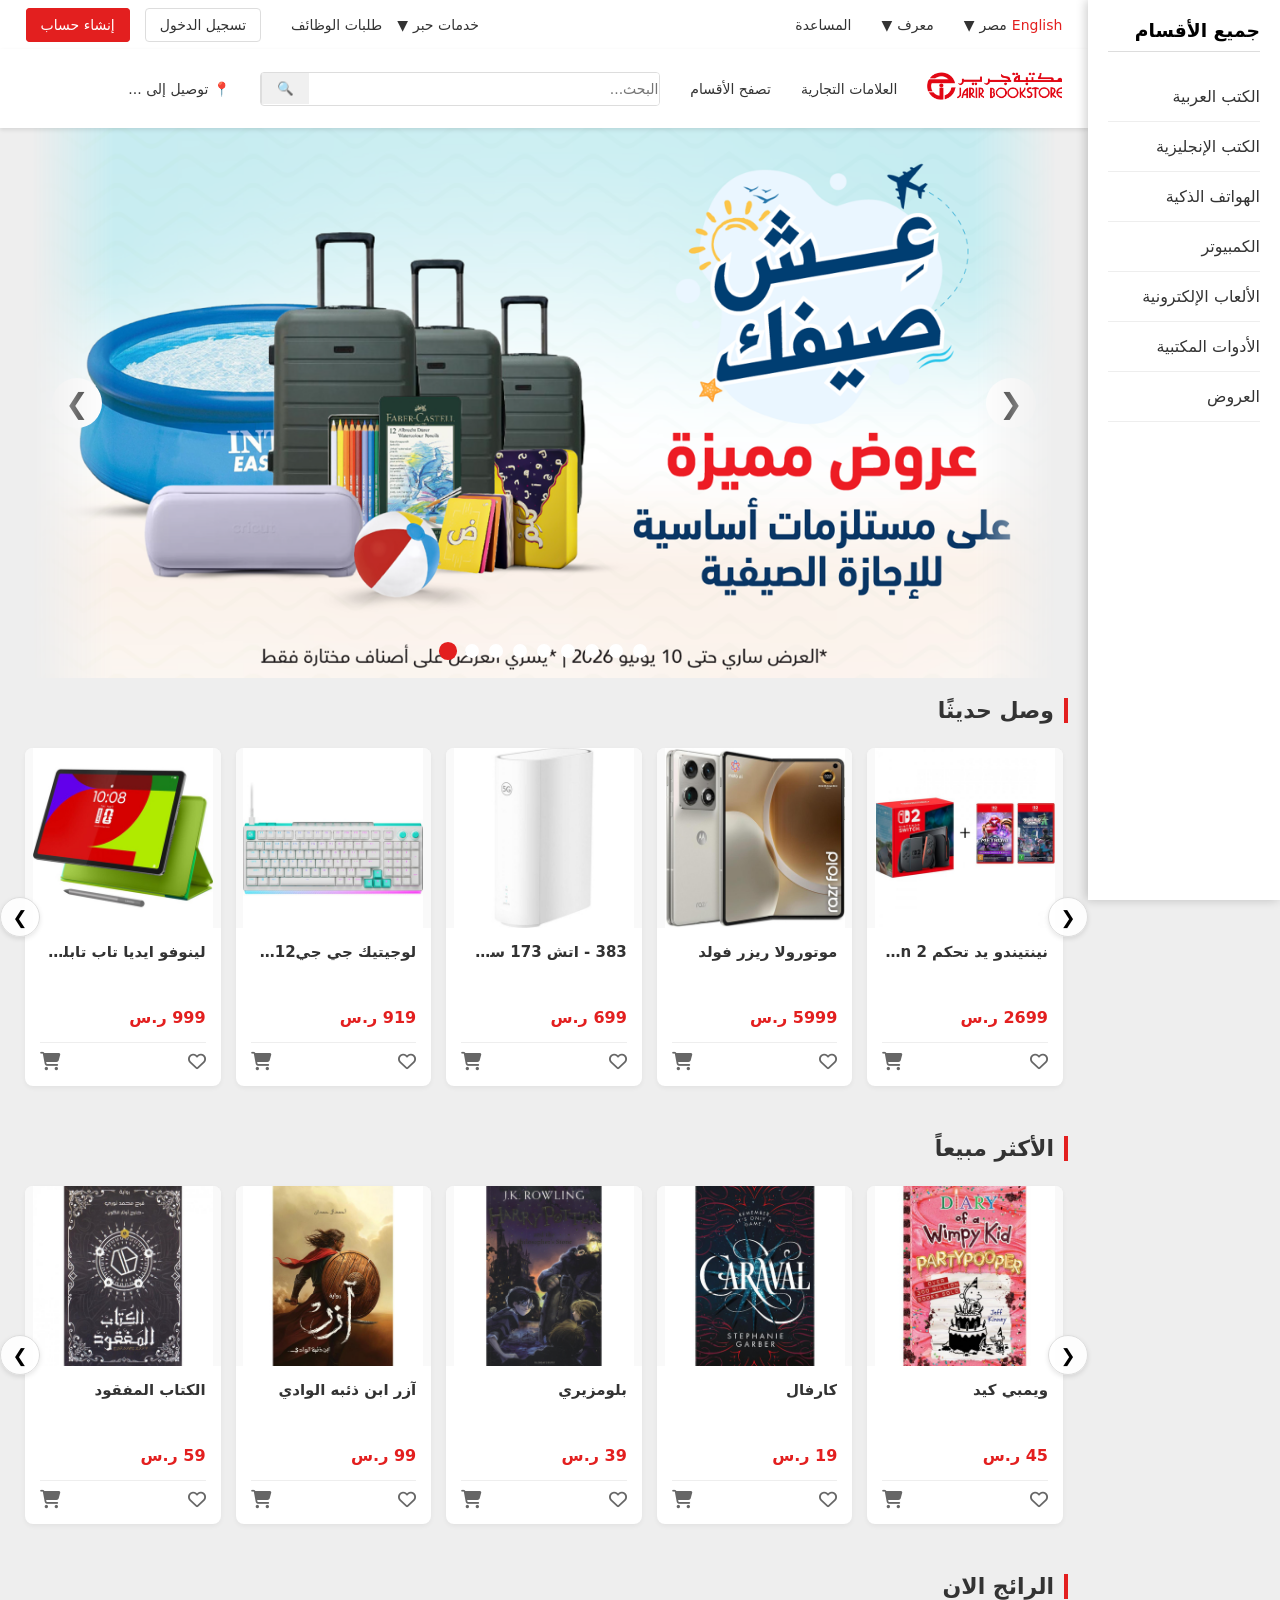
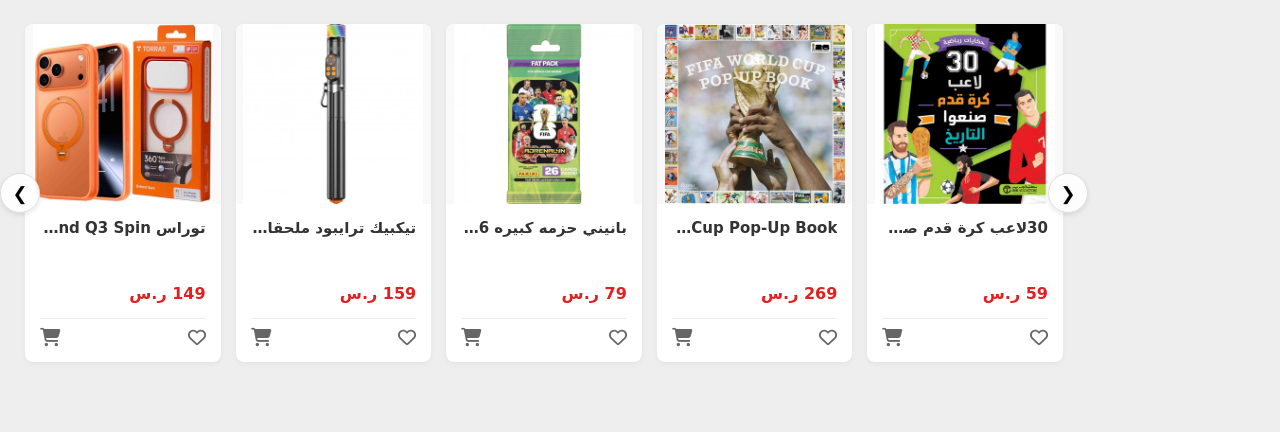
<file: Index.html>
<!DOCTYPE html>
<html lang="ar" dir="rtl">
    <head>
        <meta http-equiv="Content-Type" content="text/html;charset=UTF-8">
        <meta name="description" content="">
        <meta name="viewport" content="width=device-width, initial-scale=1.0">
        <title>مكتبة جرير، ليست مجرد مكتبة |السعوديه</title>
        <link rel="icon" href="logoPage.png" type="image/png">
        <link rel="stylesheet" href="./stylesheet/style.css">
        <link rel="stylesheet" href="https://cdnjs.cloudflare.com/ajax/libs/font-awesome/6.7.2/css/all.min.css">
    </head>
    <body>
        <div class="header-container">        

            <div class="lang-selector">
                <span>English</span>
                <span>مصر</span>
                <span >▼</span>
            </div>

            <div class="country-selector">
                <span>معرف</span>
                <span >▼</span>
            </div>

            <a href="#" class="help-link">المساعدة</a>

            <div class="services-section">
                <div class="services-item">
                    <span>خدمات حبر</span>
                    <span >▼</span>
                </div>
                    
                <div class="services-item">
                    <span>طلبات الوظائف</span>
                </div>
            </div>

            <nav class="jarir-nav-auth">
                <ul id="links" class="auth-links">
                    <li><a href="login.html" class="auth-btn">تسجيل الدخول</a></li>
                    <li><a href="register.html" class="auth-btn signup">إنشاء حساب</a></li>
                </ul>
                
                <ul id="user_info" class="user-info-list" style="display: none;">
                    <li><span class="welcome-msg">مرحباً، <strong id="user"></strong></span></li>
                    
                    <li class="nav-icon-item">
                        <a href="favorites.html" class="nav-icon-link">
                            <i class="far fa-heart"></i>
                            <span class="badge" id="fav-badge">0</span>
                        </a>
                    </li>
                    
                    <li class="nav-icon-item shopping_cart">
                        <a href="cartproducts.html" class="nav-icon-link" id="cartIconLink">
                            <i class="fas fa-shopping-cart"></i>
                            <span class="badge" id="cart-badge">0</span>
                        </a>
                        <div class="mini-cart-dropdown" id="miniCartDropdown">
                            <div class="mini-cart-items" id="miniCartItems"></div>
                            <a href="cartproducts.html" class="mini-cart-viewall">مشاهدة كل العناصر</a>
                        </div>
                    </li>
                    
                    <li><a href="#" id="logout" class="logout-btn">خروج</a></li>
                </ul>
            </nav>
        </div>

        <!-- --------------------------------------------------------------------------------- -->

        <div class="header1-container">

            <button class="burger-menu" id="burgerMenuBtn">☰</button>

            <div class="logo-section">
                <a href="/index.html">
                    <img src="images/logoNavbar.png" alt="logoNavbar" width="135" height="45">
                </a>
            </div>

            <a href="#" class="brands-link">العلامات التجارية</a>
            <a href="#" class="categories-link">تصفح الأقسام</a>
                
            <div class="search-box">
                <input type="text" class="search-input" placeholder="البحث...">
                <button class="search-button">🔍</button>
            </div>

            <div class="delivery-info">
                <span>📍</span>
                <span>توصيل إلى ...</span>
            </div>
        </div>

        <!-- --------------side bar----------------------- -->

        <aside class="sidebar" id="sidebarMenu">
            <button class="close-sidebar" id="closeSidebarBtn">×</button>
            <h3>جميع الأقسام</h3>

            <ul>
                <li><a href="#">الكتب العربية</a></li>
                <li><a href="#">الكتب الإنجليزية</a></li>
                <li><a href="#">الهواتف الذكية</a></li>
                <li><a href="#">الكمبيوتر</a></li>
                <li><a href="#">الألعاب الإلكترونية</a></li>
                <li><a href="#">الأدوات المكتبية</a></li>
                <li><a href="#">العروض</a></li>
            </ul>
        </aside>
        <!--------------------------------------------------------> 
    
        <section class="hero-slider">

            <div class="slider">

                <div class="slide">
                    <img src="./images/1.png" alt="Offer 1">
                </div>

                <div class="slide">
                    <img src="./images/2.png" alt="Offer 2">
                </div>

                <div class="slide">
                    <img src="./images/3.png" alt="Offer 3">
                </div>

                <div class="slide">
                    <img src="./images/4.png" alt="Offer 4">
                </div>

                <div class="slide">
                    <img src="./images/5.png" alt="Offer 5">
                </div>

                <div class="slide">
                    <img src="./images/6.png" alt="Offer 6">
                </div>

                <div class="slide">
                    <img src="./images/7.png" alt="Offer 7">
                </div>

                <div class="slide">
                    <img src="./images/8.png" alt="Offer 8">
                </div>

                <div class="slide">
                    <img src="./images/9.png" alt="Offer 9">
                </div>

            </div>

            <button class="prev">&#10094;</button>
            <button class="next">&#10095;</button>

            <div class="dots"></div>

        </section>

        <!-- ---------------------------------------------------- -->

        <section class="products-section">
            <div class="row-container">
                <h2 class="row-title">وصل حديثًا</h2>
                <div class="slider-wrapper">
                    <button class="prod-prev">&#10094;</button>
                    <div class="products-row">
                        <div class="product-card">
                            <div class="product-img"><img src="./images/a73046a7547de7e971025bf79ead7b61a8dc6d25_678015.jpg" alt="منتج"></div>
                            <div class="product-info">
                                <h4 class="product-name">لينوفو ايديا تاب تابلت 2026</h4>
                                <p class="product-desc">سعة 256 جيجابايت، تيتانيوم طبيعي، 5G</p>
                                <span class="product-price">999 ر.س</span>
                                <div class="product-actions">
                                    <i class="fa-regular fa-heart"></i>
                                    <i class="fa-solid fa-cart-shopping"></i>
                                </div>
                            </div>
                        </div>
                        <div class="product-card">
                            <div class="product-img"><img src="./images/b92b93a6b3600033f96d52d0114cdf81d99a293d_682226.jpg" alt="منتج"></div>
                            <div class="product-info">
                                <h4 class="product-name">لوجيتيك جي جي512 اكس 98</h4>
                                <p class="product-desc">الجيل الثاني مع علبة شحن لاسلكي</p>
                                <span class="product-price">919 ر.س</span>
                                <div class="product-actions">
                                    <i class="fa-regular fa-heart"></i>
                                    <i class="fa-solid fa-cart-shopping"></i>
                                </div>
                            </div>
                        </div>
                        <div class="product-card"><div class="product-img"><img src="./images/e2b661d20b92ec34466538cf20bf83968bc0a193_683731.jpg"></div><div class="product-info"><h4 class="product-name">383 -‎‎ اتش 173 سي بي اي راوتر</h4><p class="product-desc">كور آي 7، رام 16 جيجا</p><span class="product-price">699 ر.س</span><div class="product-actions"><i class="fa-regular fa-heart"></i><i class="fa-solid fa-cart-shopping"></i></div></div></div>
                        <div class="product-card"><div class="product-img"><img src="./images/8ef0f07b98c22ab721e9f934eeb251036e1b63a1_679428.jpg"></div><div class="product-info"><h4 class="product-name">موتورولا ريزر فولد</h4><p class="product-desc">موتورولا ريزر فولد</p><span class="product-price">5999 ر.س</span><div class="product-actions"><i class="fa-regular fa-heart"></i><i class="fa-solid fa-cart-shopping"></i></div></div></div>
                        <div class="product-card"><div class="product-img"><img src="./images/05702a30ab428e9f4f42a269a151d0a7c488c185_685249.jpg"></div><div class="product-info"><h4 class="product-name">نينتيندو يد تحكم Joy‎-‎Con ‎2</h4><p class="product-desc">هيكل ألومنيوم مقاس 45 مم</p><span class="product-price">2699 ر.س</span><div class="product-actions"><i class="fa-regular fa-heart"></i><i class="fa-solid fa-cart-shopping"></i></div></div></div>
                        <div class="product-card"><div class="product-img"><img src="./images/1084773285323cdcd94ad989074b8751917e619d_683231.jpg"></div><div class="product-info"><h4 class="product-name">ليجو اديشينز ليونيل ميسي</h4><p class="product-desc">النسخة الرقمية مع ذراع تحكم</p><span class="product-price">139 ر.س</span><div class="product-actions"><i class="fa-regular fa-heart"></i><i class="fa-solid fa-cart-shopping"></i></div></div></div>
                        <div class="product-card"><div class="product-img"><img src="./images/1dfd339a4b83041c4716e8c0bd08b791486b49c2_684826.jpg"></div><div class="product-info"><h4 class="product-name">سامسونج 27 بوصه تلفزيون زكي</h4><p class="product-desc">نسخة مترجمة باللغة العربية</p><span class="product-price">3999 ر.س</span><div class="product-actions"><i class="fa-regular fa-heart"></i><i class="fa-solid fa-cart-shopping"></i></div></div></div>
                        <div class="product-card"><div class="product-img"><img src="./images/a32982a475b328af8de7aaf52e9e8c0047eae147_684239.jpg"></div><div class="product-info"><h4 class="product-name">هونر ماجيك في 6</h4><p class="product-desc">شحن سريع بقدرة 22.5 واط</p><span class="product-price">7499 ر.س</span><div class="product-actions"><i class="fa-regular fa-heart"></i><i class="fa-solid fa-cart-shopping"></i></div></div></div>
                        <div class="product-card"><div class="product-img"><img src="./images/c40cfd989dd6da4333f4b5d6d8da5f383cb97e74_685364.jpg"></div><div class="product-info"><h4 class="product-name">سونيك فرونتيرز الا صدار النهائي</h4><p class="product-desc">شاشة 10 بوصة، ذاكرة 64 جيجا</p><span class="product-price">239 ر.س</span><div class="product-actions"><i class="fa-regular fa-heart"></i><i class="fa-solid fa-cart-shopping"></i></div></div></div>
                        <div class="product-card"><div class="product-img"><img src="./images/d4e80a95d824bccf91874ac6b957c88289838eae_679389.jpg"></div><div class="product-info"><h4 class="product-name">موتورولا ايدج 70 فيوجن</h4><p class="product-desc">حساسية عالية مع إضاءة RGB</p><span class="product-price">1499 ر.س</span><div class="product-actions"><i class="fa-regular fa-heart"></i><i class="fa-solid fa-cart-shopping"></i></div></div></div>
                    </div>
                    <button class="prod-next">&#10095;</button>
                </div>
            </div>

            <div class="row-container">
                <h2 class="row-title">الأكثر مبيعاً</h2>
                <div class="slider-wrapper">
                    <button class="prod-prev">&#10094;</button>
                    <div class="products-row">
                        <div class="product-card">
                            <div class="product-img"><img src="./images/20.jpg" alt="منتج"></div>
                            <div class="product-info">
                                <h4 class="product-name">الكتاب المفقود</h4>
                                <p class="product-desc">سعة 256 جيجابايت، تيتانيوم طبيعي، 5G</p>
                                <span class="product-price">59 ر.س</span>
                                <div class="product-actions">
                                    <i class="fa-regular fa-heart"></i>
                                    <i class="fa-solid fa-cart-shopping"></i>
                                </div>
                            </div>
                        </div>
                        <div class="product-card">
                            <div class="product-img"><img src="./images/21.jpg" alt="منتج"></div>
                            <div class="product-info">
                                <h4 class="product-name">آزر ابن ذئبه الوادي</h4>
                                <p class="product-desc">الجيل الثاني مع علبة شحن لاسلكي</p>
                                <span class="product-price">99 ر.س</span>
                                <div class="product-actions">
                                    <i class="fa-regular fa-heart"></i>
                                    <i class="fa-solid fa-cart-shopping"></i>
                                </div>
                            </div>
                        </div>
                        <div class="product-card"><div class="product-img"><img src="./images/22.jpg"></div><div class="product-info"><h4 class="product-name">بلومزيري</h4><p class="product-desc">كور آي 7، رام 16 جيجا</p><span class="product-price">39 ر.س</span><div class="product-actions"><i class="fa-regular fa-heart"></i><i class="fa-solid fa-cart-shopping"></i></div></div></div>
                        <div class="product-card"><div class="product-img"><img src="./images/23.jpg"></div><div class="product-info"><h4 class="product-name">كارفال</h4><p class="product-desc">ذكية بدقة 4K فائقة الوضوح</p><span class="product-price">19 ر.س</span><div class="product-actions"><i class="fa-regular fa-heart"></i><i class="fa-solid fa-cart-shopping"></i></div></div></div>
                        <div class="product-card"><div class="product-img"><img src="./images/24.jpg"></div><div class="product-info"><h4 class="product-name">ويمبي كيد</h4><p class="product-desc">هيكل ألومنيوم مقاس 45 مم</p><span class="product-price">45 ر.س</span><div class="product-actions"><i class="fa-regular fa-heart"></i><i class="fa-solid fa-cart-shopping"></i></div></div></div>
                        <div class="product-card"><div class="product-img"><img src="./images/25.jpg"></div><div class="product-info"><h4 class="product-name">هولي جاكسون</h4><p class="product-desc">النسخة الرقمية مع ذراع تحكم</p><span class="product-price">29 ر.س</span><div class="product-actions"><i class="fa-regular fa-heart"></i><i class="fa-solid fa-cart-shopping"></i></div></div></div>
                        <div class="product-card"><div class="product-img"><img src="./images/26.jpg"></div><div class="product-info"><h4 class="product-name">كتاب قوة العادات</h4><p class="product-desc">نسخة مترجمة باللغة العربية</p><span class="product-price">45 ر.س</span><div class="product-actions"><i class="fa-regular fa-heart"></i><i class="fa-solid fa-cart-shopping"></i></div></div></div>
                        <div class="product-card"><div class="product-img"><img src="./images/27.jpg"></div><div class="product-info"><h4 class="product-name">ذا مان جلو</h4><p class="product-desc">شحن سريع بقدرة 22.5 واط</p><span class="product-price">49 ر.س</span><div class="product-actions"><i class="fa-regular fa-heart"></i><i class="fa-solid fa-cart-shopping"></i></div></div></div>
                        <div class="product-card"><div class="product-img"><img src="./images/28.jpg"></div><div class="product-info"><h4 class="product-name">الف شمس ساطعه</h4><p class="product-desc">شاشة 10 بوصة، ذاكرة 64 جيجا</p><span class="product-price">69 ر.س</span><div class="product-actions"><i class="fa-regular fa-heart"></i><i class="fa-solid fa-cart-shopping"></i></div></div></div>
                        <div class="product-card"><div class="product-img"><img src="./images/29.jpg"></div><div class="product-info"><h4 class="product-name">النهر المتجمد</h4><p class="product-desc">حساسية عالية مع إضاءة RGB</p><span class="product-price">29 ر.س</span><div class="product-actions"><i class="fa-regular fa-heart"></i><i class="fa-solid fa-cart-shopping"></i></div></div></div>
                    </div>
                    <button class="prod-next">&#10095;</button>
                </div>
            </div>

            <div class="row-container">
                <h2 class="row-title">الرائج الان</h2>
                <div class="slider-wrapper">
                    <button class="prod-prev">&#10094;</button>
                    <div class="products-row">
                        <div class="product-card">
                            <div class="product-img"><img src="./images/30.jpg" alt="منتج"></div>
                            <div class="product-info">
                                <h4 class="product-name">توراس Ostand Q3 Spin</h4>
                                <p class="product-desc">سعة 256 جيجابايت، تيتانيوم طبيعي، 5G</p>
                                <span class="product-price">149 ر.س</span>
                                <div class="product-actions">
                                    <i class="fa-regular fa-heart"></i>
                                    <i class="fa-solid fa-cart-shopping"></i>
                                </div>
                            </div>
                        </div>
                        <div class="product-card">
                            <div class="product-img"><img src="./images/31.jpg" alt="منتج"></div>
                            <div class="product-info">
                                <h4 class="product-name">تيكبيك ترايبود ملحقات كاميرا</h4>
                                <p class="product-desc">الجيل الثاني مع علبة شحن لاسلكي</p>
                                <span class="product-price">159 ر.س</span>
                                <div class="product-actions">
                                    <i class="fa-regular fa-heart"></i>
                                    <i class="fa-solid fa-cart-shopping"></i>
                                </div>
                            </div>
                        </div>
                        <div class="product-card"><div class="product-img"><img src="./images/32.jpg"></div><div class="product-info"><h4 class="product-name">بانيني حزمه كبيره 2026</h4><p class="product-desc">كور آي 7، رام 16 جيجا</p><span class="product-price">79 ر.س</span><div class="product-actions"><i class="fa-regular fa-heart"></i><i class="fa-solid fa-cart-shopping"></i></div></div></div>
                        <div class="product-card"><div class="product-img"><img src="./images/33.jpg"></div><div class="product-info"><h4 class="product-name">‎The FIFA World Cup Pop‎-‎Up Book‎</h4><p class="product-desc">ذكية بدقة 4K فائقة الوضوح</p><span class="product-price">269 ر.س</span><div class="product-actions"><i class="fa-regular fa-heart"></i><i class="fa-solid fa-cart-shopping"></i></div></div></div>
                        <div class="product-card"><div class="product-img"><img src="./images/34.png"></div><div class="product-info"><h4 class="product-name">30لاعب كرة قدم صنعوا التاريخ</h4><p class="product-desc">هيكل ألومنيوم مقاس 45 مم</p><span class="product-price">59 ر.س</span><div class="product-actions"><i class="fa-regular fa-heart"></i><i class="fa-solid fa-cart-shopping"></i></div></div></div>
                        <div class="product-card"><div class="product-img"><img src="./images/35.jpg"></div><div class="product-info"><h4 class="product-name">اريد أن أ كون لاعبكره قدم</h4><p class="product-desc">النسخة الرقمية مع ذراع تحكم</p><span class="product-price">49 ر.س</span><div class="product-actions"><i class="fa-regular fa-heart"></i><i class="fa-solid fa-cart-shopping"></i></div></div></div>
                        <div class="product-card"><div class="product-img"><img src="./images/36.jpg"></div><div class="product-info"><h4 class="product-name">FIFA World Cup 2026</h4><p class="product-desc">نسخة مترجمة باللغة العربية</p><span class="product-price">99 ر.س</span><div class="product-actions"><i class="fa-regular fa-heart"></i><i class="fa-solid fa-cart-shopping"></i></div></div></div>
                        <div class="product-card"><div class="product-img"><img src="./images/37.jpg"></div><div class="product-info"><h4 class="product-name">اديداس كأس العالم</h4><p class="product-desc">شحن سريع بقدرة 22.5 واط</p><span class="product-price">149 ر.س</span><div class="product-actions"><i class="fa-regular fa-heart"></i><i class="fa-solid fa-cart-shopping"></i></div></div></div>
                        <div class="product-card"><div class="product-img"><img src="./images/38.jpg"></div><div class="product-info"><h4 class="product-name">يوفي ايدج سكيوريتي</h4><p class="product-desc">شاشة 10 بوصة، ذاكرة 64 جيجا</p><span class="product-price">69 ر.س</span><div class="product-actions"><i class="fa-regular fa-heart"></i><i class="fa-solid fa-cart-shopping"></i></div></div></div>
                        <div class="product-card"><div class="product-img"><img src="./images/39.jpg"></div><div class="product-info"><h4 class="product-name">سوني اس 100 اف</h4><p class="product-desc">حساسية عالية مع إضاءة RGB</p><span class="product-price">349 ر.س</span><div class="product-actions"><i class="fa-regular fa-heart"></i><i class="fa-solid fa-cart-shopping"></i></div></div></div>
                    </div>
                    <button class="prod-next">&#10095;</button>
                </div>
            </div>
        </section>

        <!-- ---------------------------------------------------- -->

        <a href="/"  class="GoTOHome">
            <i class="fa-solid fa-circle-up" style="color: rgb(255, 0, 0); "></i>
        </a>

        

        <script src="./js/Sctipt.js"></script>
    </body>
</html>
</file>
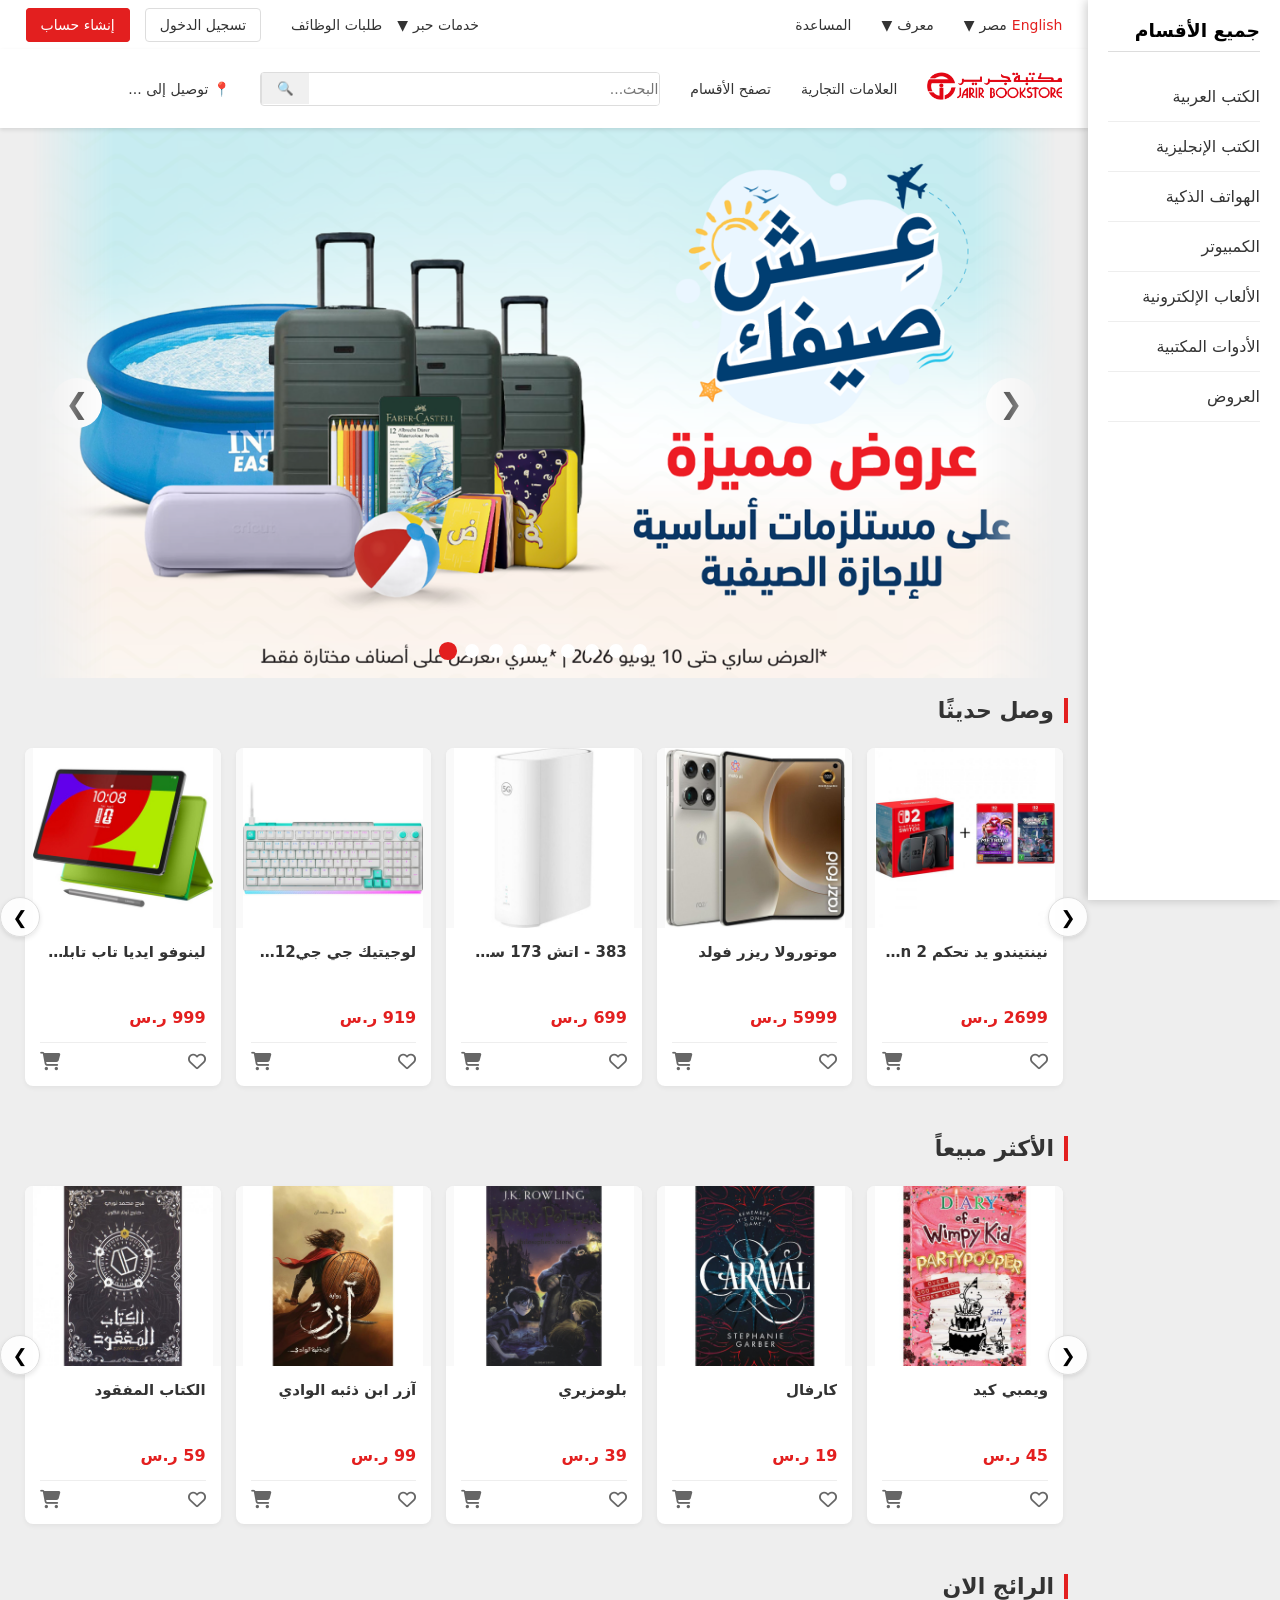
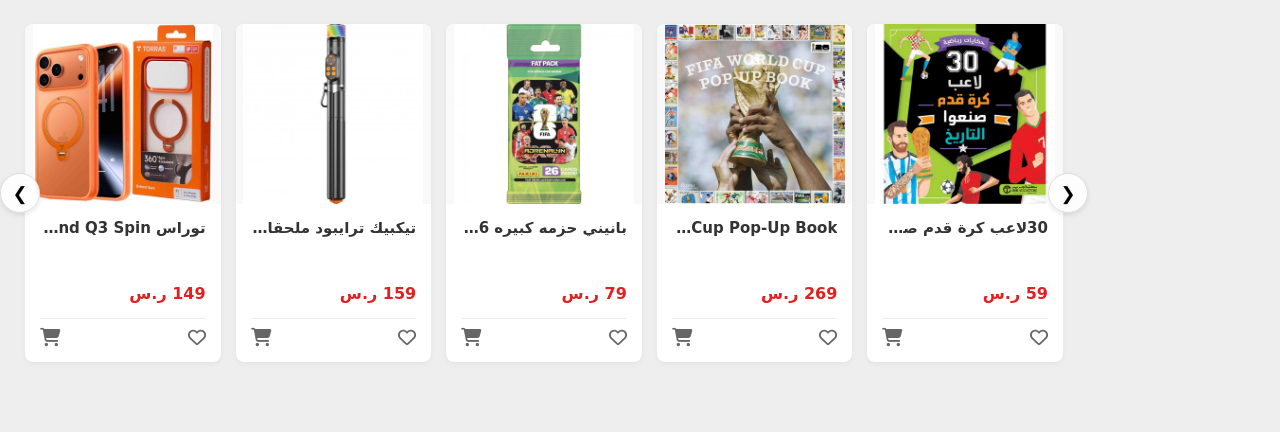
<file: index.html>
<!DOCTYPE html>
<html lang="ar" dir="rtl">
    <head>
        <meta http-equiv="Content-Type" content="text/html;charset=UTF-8">
        <meta name="description" content="">
        <meta name="viewport" content="width=device-width, initial-scale=1.0">
        <title>مكتبة جرير، ليست مجرد مكتبة |السعوديه</title>
        <link rel="icon" href="logoPage.png" type="image/png">
        <link rel="stylesheet" href="./stylesheet/style.css">
        <link rel="stylesheet" href="https://cdnjs.cloudflare.com/ajax/libs/font-awesome/6.7.2/css/all.min.css">
    </head>
    <body>
        <div class="header-container">        

            <div class="lang-selector">
                <span>English</span>
                <span>مصر</span>
                <span >▼</span>
            </div>

            <div class="country-selector">
                <span>معرف</span>
                <span >▼</span>
            </div>

            <a href="#" class="help-link">المساعدة</a>

            <div class="services-section">
                <div class="services-item">
                    <span>خدمات حبر</span>
                    <span >▼</span>
                </div>
                    
                <div class="services-item">
                    <span>طلبات الوظائف</span>
                </div>
            </div>

            <nav class="jarir-nav-auth">
                <ul id="links" class="auth-links">
                    <li><a href="login.html" class="auth-btn">تسجيل الدخول</a></li>
                    <li><a href="register.html" class="auth-btn signup">إنشاء حساب</a></li>
                </ul>
                
                <ul id="user_info" class="user-info-list" style="display: none;">
                    <li><span class="welcome-msg">مرحباً، <strong id="user"></strong></span></li>
                    
                    <li class="nav-icon-item">
                        <a href="favorites.html" class="nav-icon-link">
                            <i class="far fa-heart"></i>
                            <span class="badge" id="fav-badge">0</span>
                        </a>
                    </li>
                    
                    <li class="nav-icon-item shopping_cart">
                        <a href="cartproducts.html" class="nav-icon-link" id="cartIconLink">
                            <i class="fas fa-shopping-cart"></i>
                            <span class="badge" id="cart-badge">0</span>
                        </a>
                        <div class="mini-cart-dropdown" id="miniCartDropdown">
                            <div class="mini-cart-items" id="miniCartItems"></div>
                            <a href="cartproducts.html" class="mini-cart-viewall">مشاهدة كل العناصر</a>
                        </div>
                    </li>
                    
                    <li><a href="#" id="logout" class="logout-btn">خروج</a></li>
                </ul>
            </nav>
        </div>

        <!-- --------------------------------------------------------------------------------- -->

        <div class="header1-container">

            <button class="burger-menu" id="burgerMenuBtn">☰</button>

            <div class="logo-section">
                <a href="/index.html">
                    <img src="images/logoNavbar.png" alt="logoNavbar" width="135" height="45">
                </a>
            </div>

            <a href="#" class="brands-link">العلامات التجارية</a>
            <a href="#" class="categories-link">تصفح الأقسام</a>
                
            <div class="search-box">
                <input type="text" class="search-input" placeholder="البحث...">
                <button class="search-button">🔍</button>
            </div>

            <div class="delivery-info">
                <span>📍</span>
                <span>توصيل إلى ...</span>
            </div>
        </div>

        <!-- --------------side bar----------------------- -->

        <aside class="sidebar" id="sidebarMenu">
            <button class="close-sidebar" id="closeSidebarBtn">×</button>
            <h3>جميع الأقسام</h3>

            <ul>
                <li><a href="#">الكتب العربية</a></li>
                <li><a href="#">الكتب الإنجليزية</a></li>
                <li><a href="#">الهواتف الذكية</a></li>
                <li><a href="#">الكمبيوتر</a></li>
                <li><a href="#">الألعاب الإلكترونية</a></li>
                <li><a href="#">الأدوات المكتبية</a></li>
                <li><a href="#">العروض</a></li>
            </ul>
        </aside>
        <!--------------------------------------------------------> 
    
        <section class="hero-slider">

            <div class="slider">

                <div class="slide">
                    <img src="./images/1.png" alt="Offer 1">
                </div>

                <div class="slide">
                    <img src="./images/2.png" alt="Offer 2">
                </div>

                <div class="slide">
                    <img src="./images/3.png" alt="Offer 3">
                </div>

                <div class="slide">
                    <img src="./images/4.png" alt="Offer 4">
                </div>

                <div class="slide">
                    <img src="./images/5.png" alt="Offer 5">
                </div>

                <div class="slide">
                    <img src="./images/6.png" alt="Offer 6">
                </div>

                <div class="slide">
                    <img src="./images/7.png" alt="Offer 7">
                </div>

                <div class="slide">
                    <img src="./images/8.png" alt="Offer 8">
                </div>

                <div class="slide">
                    <img src="./images/9.png" alt="Offer 9">
                </div>

            </div>

            <button class="prev">&#10094;</button>
            <button class="next">&#10095;</button>

            <div class="dots"></div>

        </section>

        <!-- ---------------------------------------------------- -->

        <section class="products-section">
            <div class="row-container">
                <h2 class="row-title">وصل حديثًا</h2>
                <div class="slider-wrapper">
                    <button class="prod-prev">&#10094;</button>
                    <div class="products-row">
                        <div class="product-card">
                            <div class="product-img"><img src="./images/a73046a7547de7e971025bf79ead7b61a8dc6d25_678015.jpg" alt="منتج"></div>
                            <div class="product-info">
                                <h4 class="product-name">لينوفو ايديا تاب تابلت 2026</h4>
                                <p class="product-desc">سعة 256 جيجابايت، تيتانيوم طبيعي، 5G</p>
                                <span class="product-price">999 ر.س</span>
                                <div class="product-actions">
                                    <i class="fa-regular fa-heart"></i>
                                    <i class="fa-solid fa-cart-shopping"></i>
                                </div>
                            </div>
                        </div>
                        <div class="product-card">
                            <div class="product-img"><img src="./images/b92b93a6b3600033f96d52d0114cdf81d99a293d_682226.jpg" alt="منتج"></div>
                            <div class="product-info">
                                <h4 class="product-name">لوجيتيك جي جي512 اكس 98</h4>
                                <p class="product-desc">الجيل الثاني مع علبة شحن لاسلكي</p>
                                <span class="product-price">919 ر.س</span>
                                <div class="product-actions">
                                    <i class="fa-regular fa-heart"></i>
                                    <i class="fa-solid fa-cart-shopping"></i>
                                </div>
                            </div>
                        </div>
                        <div class="product-card"><div class="product-img"><img src="./images/e2b661d20b92ec34466538cf20bf83968bc0a193_683731.jpg"></div><div class="product-info"><h4 class="product-name">383 -‎‎ اتش 173 سي بي اي راوتر</h4><p class="product-desc">كور آي 7، رام 16 جيجا</p><span class="product-price">699 ر.س</span><div class="product-actions"><i class="fa-regular fa-heart"></i><i class="fa-solid fa-cart-shopping"></i></div></div></div>
                        <div class="product-card"><div class="product-img"><img src="./images/8ef0f07b98c22ab721e9f934eeb251036e1b63a1_679428.jpg"></div><div class="product-info"><h4 class="product-name">موتورولا ريزر فولد</h4><p class="product-desc">موتورولا ريزر فولد</p><span class="product-price">5999 ر.س</span><div class="product-actions"><i class="fa-regular fa-heart"></i><i class="fa-solid fa-cart-shopping"></i></div></div></div>
                        <div class="product-card"><div class="product-img"><img src="./images/05702a30ab428e9f4f42a269a151d0a7c488c185_685249.jpg"></div><div class="product-info"><h4 class="product-name">نينتيندو يد تحكم Joy‎-‎Con ‎2</h4><p class="product-desc">هيكل ألومنيوم مقاس 45 مم</p><span class="product-price">2699 ر.س</span><div class="product-actions"><i class="fa-regular fa-heart"></i><i class="fa-solid fa-cart-shopping"></i></div></div></div>
                        <div class="product-card"><div class="product-img"><img src="./images/1084773285323cdcd94ad989074b8751917e619d_683231.jpg"></div><div class="product-info"><h4 class="product-name">ليجو اديشينز ليونيل ميسي</h4><p class="product-desc">النسخة الرقمية مع ذراع تحكم</p><span class="product-price">139 ر.س</span><div class="product-actions"><i class="fa-regular fa-heart"></i><i class="fa-solid fa-cart-shopping"></i></div></div></div>
                        <div class="product-card"><div class="product-img"><img src="./images/1dfd339a4b83041c4716e8c0bd08b791486b49c2_684826.jpg"></div><div class="product-info"><h4 class="product-name">سامسونج 27 بوصه تلفزيون زكي</h4><p class="product-desc">نسخة مترجمة باللغة العربية</p><span class="product-price">3999 ر.س</span><div class="product-actions"><i class="fa-regular fa-heart"></i><i class="fa-solid fa-cart-shopping"></i></div></div></div>
                        <div class="product-card"><div class="product-img"><img src="./images/a32982a475b328af8de7aaf52e9e8c0047eae147_684239.jpg"></div><div class="product-info"><h4 class="product-name">هونر ماجيك في 6</h4><p class="product-desc">شحن سريع بقدرة 22.5 واط</p><span class="product-price">7499 ر.س</span><div class="product-actions"><i class="fa-regular fa-heart"></i><i class="fa-solid fa-cart-shopping"></i></div></div></div>
                        <div class="product-card"><div class="product-img"><img src="./images/c40cfd989dd6da4333f4b5d6d8da5f383cb97e74_685364.jpg"></div><div class="product-info"><h4 class="product-name">سونيك فرونتيرز الا صدار النهائي</h4><p class="product-desc">شاشة 10 بوصة، ذاكرة 64 جيجا</p><span class="product-price">239 ر.س</span><div class="product-actions"><i class="fa-regular fa-heart"></i><i class="fa-solid fa-cart-shopping"></i></div></div></div>
                        <div class="product-card"><div class="product-img"><img src="./images/d4e80a95d824bccf91874ac6b957c88289838eae_679389.jpg"></div><div class="product-info"><h4 class="product-name">موتورولا ايدج 70 فيوجن</h4><p class="product-desc">حساسية عالية مع إضاءة RGB</p><span class="product-price">1499 ر.س</span><div class="product-actions"><i class="fa-regular fa-heart"></i><i class="fa-solid fa-cart-shopping"></i></div></div></div>
                    </div>
                    <button class="prod-next">&#10095;</button>
                </div>
            </div>

            <div class="row-container">
                <h2 class="row-title">الأكثر مبيعاً</h2>
                <div class="slider-wrapper">
                    <button class="prod-prev">&#10094;</button>
                    <div class="products-row">
                        <div class="product-card">
                            <div class="product-img"><img src="./images/20.jpg" alt="منتج"></div>
                            <div class="product-info">
                                <h4 class="product-name">الكتاب المفقود</h4>
                                <p class="product-desc">سعة 256 جيجابايت، تيتانيوم طبيعي، 5G</p>
                                <span class="product-price">59 ر.س</span>
                                <div class="product-actions">
                                    <i class="fa-regular fa-heart"></i>
                                    <i class="fa-solid fa-cart-shopping"></i>
                                </div>
                            </div>
                        </div>
                        <div class="product-card">
                            <div class="product-img"><img src="./images/21.jpg" alt="منتج"></div>
                            <div class="product-info">
                                <h4 class="product-name">آزر ابن ذئبه الوادي</h4>
                                <p class="product-desc">الجيل الثاني مع علبة شحن لاسلكي</p>
                                <span class="product-price">99 ر.س</span>
                                <div class="product-actions">
                                    <i class="fa-regular fa-heart"></i>
                                    <i class="fa-solid fa-cart-shopping"></i>
                                </div>
                            </div>
                        </div>
                        <div class="product-card"><div class="product-img"><img src="./images/22.jpg"></div><div class="product-info"><h4 class="product-name">بلومزيري</h4><p class="product-desc">كور آي 7، رام 16 جيجا</p><span class="product-price">39 ر.س</span><div class="product-actions"><i class="fa-regular fa-heart"></i><i class="fa-solid fa-cart-shopping"></i></div></div></div>
                        <div class="product-card"><div class="product-img"><img src="./images/23.jpg"></div><div class="product-info"><h4 class="product-name">كارفال</h4><p class="product-desc">ذكية بدقة 4K فائقة الوضوح</p><span class="product-price">19 ر.س</span><div class="product-actions"><i class="fa-regular fa-heart"></i><i class="fa-solid fa-cart-shopping"></i></div></div></div>
                        <div class="product-card"><div class="product-img"><img src="./images/24.jpg"></div><div class="product-info"><h4 class="product-name">ويمبي كيد</h4><p class="product-desc">هيكل ألومنيوم مقاس 45 مم</p><span class="product-price">45 ر.س</span><div class="product-actions"><i class="fa-regular fa-heart"></i><i class="fa-solid fa-cart-shopping"></i></div></div></div>
                        <div class="product-card"><div class="product-img"><img src="./images/25.jpg"></div><div class="product-info"><h4 class="product-name">هولي جاكسون</h4><p class="product-desc">النسخة الرقمية مع ذراع تحكم</p><span class="product-price">29 ر.س</span><div class="product-actions"><i class="fa-regular fa-heart"></i><i class="fa-solid fa-cart-shopping"></i></div></div></div>
                        <div class="product-card"><div class="product-img"><img src="./images/26.jpg"></div><div class="product-info"><h4 class="product-name">كتاب قوة العادات</h4><p class="product-desc">نسخة مترجمة باللغة العربية</p><span class="product-price">45 ر.س</span><div class="product-actions"><i class="fa-regular fa-heart"></i><i class="fa-solid fa-cart-shopping"></i></div></div></div>
                        <div class="product-card"><div class="product-img"><img src="./images/27.jpg"></div><div class="product-info"><h4 class="product-name">ذا مان جلو</h4><p class="product-desc">شحن سريع بقدرة 22.5 واط</p><span class="product-price">49 ر.س</span><div class="product-actions"><i class="fa-regular fa-heart"></i><i class="fa-solid fa-cart-shopping"></i></div></div></div>
                        <div class="product-card"><div class="product-img"><img src="./images/28.jpg"></div><div class="product-info"><h4 class="product-name">الف شمس ساطعه</h4><p class="product-desc">شاشة 10 بوصة، ذاكرة 64 جيجا</p><span class="product-price">69 ر.س</span><div class="product-actions"><i class="fa-regular fa-heart"></i><i class="fa-solid fa-cart-shopping"></i></div></div></div>
                        <div class="product-card"><div class="product-img"><img src="./images/29.jpg"></div><div class="product-info"><h4 class="product-name">النهر المتجمد</h4><p class="product-desc">حساسية عالية مع إضاءة RGB</p><span class="product-price">29 ر.س</span><div class="product-actions"><i class="fa-regular fa-heart"></i><i class="fa-solid fa-cart-shopping"></i></div></div></div>
                    </div>
                    <button class="prod-next">&#10095;</button>
                </div>
            </div>

            <div class="row-container">
                <h2 class="row-title">الرائج الان</h2>
                <div class="slider-wrapper">
                    <button class="prod-prev">&#10094;</button>
                    <div class="products-row">
                        <div class="product-card">
                            <div class="product-img"><img src="./images/30.jpg" alt="منتج"></div>
                            <div class="product-info">
                                <h4 class="product-name">توراس Ostand Q3 Spin</h4>
                                <p class="product-desc">سعة 256 جيجابايت، تيتانيوم طبيعي، 5G</p>
                                <span class="product-price">149 ر.س</span>
                                <div class="product-actions">
                                    <i class="fa-regular fa-heart"></i>
                                    <i class="fa-solid fa-cart-shopping"></i>
                                </div>
                            </div>
                        </div>
                        <div class="product-card">
                            <div class="product-img"><img src="./images/31.jpg" alt="منتج"></div>
                            <div class="product-info">
                                <h4 class="product-name">تيكبيك ترايبود ملحقات كاميرا</h4>
                                <p class="product-desc">الجيل الثاني مع علبة شحن لاسلكي</p>
                                <span class="product-price">159 ر.س</span>
                                <div class="product-actions">
                                    <i class="fa-regular fa-heart"></i>
                                    <i class="fa-solid fa-cart-shopping"></i>
                                </div>
                            </div>
                        </div>
                        <div class="product-card"><div class="product-img"><img src="./images/32.jpg"></div><div class="product-info"><h4 class="product-name">بانيني حزمه كبيره 2026</h4><p class="product-desc">كور آي 7، رام 16 جيجا</p><span class="product-price">79 ر.س</span><div class="product-actions"><i class="fa-regular fa-heart"></i><i class="fa-solid fa-cart-shopping"></i></div></div></div>
                        <div class="product-card"><div class="product-img"><img src="./images/33.jpg"></div><div class="product-info"><h4 class="product-name">‎The FIFA World Cup Pop‎-‎Up Book‎</h4><p class="product-desc">ذكية بدقة 4K فائقة الوضوح</p><span class="product-price">269 ر.س</span><div class="product-actions"><i class="fa-regular fa-heart"></i><i class="fa-solid fa-cart-shopping"></i></div></div></div>
                        <div class="product-card"><div class="product-img"><img src="./images/34.png"></div><div class="product-info"><h4 class="product-name">30لاعب كرة قدم صنعوا التاريخ</h4><p class="product-desc">هيكل ألومنيوم مقاس 45 مم</p><span class="product-price">59 ر.س</span><div class="product-actions"><i class="fa-regular fa-heart"></i><i class="fa-solid fa-cart-shopping"></i></div></div></div>
                        <div class="product-card"><div class="product-img"><img src="./images/35.jpg"></div><div class="product-info"><h4 class="product-name">اريد أن أ كون لاعبكره قدم</h4><p class="product-desc">النسخة الرقمية مع ذراع تحكم</p><span class="product-price">49 ر.س</span><div class="product-actions"><i class="fa-regular fa-heart"></i><i class="fa-solid fa-cart-shopping"></i></div></div></div>
                        <div class="product-card"><div class="product-img"><img src="./images/36.jpg"></div><div class="product-info"><h4 class="product-name">FIFA World Cup 2026</h4><p class="product-desc">نسخة مترجمة باللغة العربية</p><span class="product-price">99 ر.س</span><div class="product-actions"><i class="fa-regular fa-heart"></i><i class="fa-solid fa-cart-shopping"></i></div></div></div>
                        <div class="product-card"><div class="product-img"><img src="./images/37.jpg"></div><div class="product-info"><h4 class="product-name">اديداس كأس العالم</h4><p class="product-desc">شحن سريع بقدرة 22.5 واط</p><span class="product-price">149 ر.س</span><div class="product-actions"><i class="fa-regular fa-heart"></i><i class="fa-solid fa-cart-shopping"></i></div></div></div>
                        <div class="product-card"><div class="product-img"><img src="./images/38.jpg"></div><div class="product-info"><h4 class="product-name">يوفي ايدج سكيوريتي</h4><p class="product-desc">شاشة 10 بوصة، ذاكرة 64 جيجا</p><span class="product-price">69 ر.س</span><div class="product-actions"><i class="fa-regular fa-heart"></i><i class="fa-solid fa-cart-shopping"></i></div></div></div>
                        <div class="product-card"><div class="product-img"><img src="./images/39.jpg"></div><div class="product-info"><h4 class="product-name">سوني اس 100 اف</h4><p class="product-desc">حساسية عالية مع إضاءة RGB</p><span class="product-price">349 ر.س</span><div class="product-actions"><i class="fa-regular fa-heart"></i><i class="fa-solid fa-cart-shopping"></i></div></div></div>
                    </div>
                    <button class="prod-next">&#10095;</button>
                </div>
            </div>
        </section>

        <!-- ---------------------------------------------------- -->

        <a href="/"  class="GoTOHome">
            <i class="fa-solid fa-circle-up" style="color: rgb(255, 0, 0); "></i>
        </a>

        

        <script src="./js/Sctipt.js"></script>
    </body>
</html>
</file>
<file: stylesheet/style.css>
* {
    margin: 0;
    padding: 0;
    box-sizing: border-box;
    font-family: system-ui, -apple-system, 'Segoe UI', Roboto, Arial, sans-serif;
}

body {
    background-color: #e8e8e8b9;
    overflow-x: hidden;
}

/*-----------------navbar---------------------------------*/

.header {
    background-color: white;
    box-shadow: 0 2px 4px rgba(0,0,0,0.1);
    padding: 15px 10px;
}

.header-container {
    background-color: white;
    box-shadow: 0 2px 4px rgba(0,0,0,0.1);
    padding: 15px 2vw;
    width: 85vw;
    margin: 0 15vw 0 auto;
    display: flex;
    justify-content: space-between;
    align-items: center;
    gap: 30px;
    flex-wrap: wrap;
}

p{
    margin-right: 17vw;
}

.header1-container {
    background-color: white;
    box-shadow: 0 2px 4px rgba(0,0,0,0.1);
    padding: 15px 2vw;
    width: 85vw;
    position: sticky;
    top: 0vh;
    margin: 0 15vw 0 auto;
    display: flex;
    align-items: center;
    gap: 30px;
    flex-wrap: wrap;
    z-index: 1000;
}

.logo-section {
    display: flex;
    align-items: center;
    gap: 5px;
}

.logo-icon {
    font-size: 24px;
    font-weight: bold;
    color: #e31f1f;
}

.logo-text {
    font-size: 18px;
    font-weight: 600;
}

.lang-selector {
    display: flex;
    align-items: center;
    gap: 5px;
    color: #333;
    font-size: 14px;
    cursor: pointer;
}

.lang-selector span:first-child {
    color: #e31f1f;
}

.country-selector {
    display: flex;
    align-items: center;
    gap: 5px;
    color: #333;
    font-size: 14px;
    cursor: pointer;
}

.help-link {
    color: #333;
    font-size: 14px;
    text-decoration: none;
}

.help-link:hover {
    color: #e31f1f;
    text-decoration: underline;
}

.services-section {
    display: flex;
    align-items: center;
    gap: 15px;
    margin-right: auto;
}

.services-item {
    display: flex;
    align-items: center;
    gap: 5px;
    color: #333;
    font-size: 14px;
    cursor: pointer;
}

.services-item:hover {
    display: flex;
    align-items: center;
    gap: 5px;
    text-decoration: underline;
    color: #e31f1f;
    font-size: 14px;
    cursor: pointer;
}

.brands-link {
    color: #333;
    font-size: 14px;
    text-decoration: none;
}

.brands-link:hover {
    color: #e31f1f;
    text-decoration: underline;
}

.categories-link {
    color: #333;
    font-size: 14px;
    text-decoration: none;
}

.categories-link:hover {
    color: #e31f1f;
    text-decoration: underline;
}

.search-box {
    display: flex;
    align-items: center;
    border: 1px solid #ddd;
    border-radius: 4px;
    overflow: hidden;
    flex: 1;
    max-width: 400px;
}

.search-input {
    padding: 8px 1px;
    border: none;
    outline: none;
    width: 100%;
    font-size: 14px;
}

.search-button {
    padding: 8px 15px;
    background-color: #f0f0f0;
    border: none;
    border-left: 1px solid #ddd;
    cursor: pointer;
    color: #666;
}

.delivery-info {
    display: flex;
    align-items: center;
    gap: 5px;
    color: #333;
    font-size: 14px;
    margin-left: auto;
}

/*-----------------sidebar---------------------------------*/

.sidebar{
    position: fixed;
    z-index: 1000;
    top: 0;
    right: 0;
    height: 100vh;
    background-color: white;
    box-shadow: -2px 0 10px rgba(0,0,0,.2);
    padding: 20px;
    width: 15vw;
}

.sidebar h3{
    margin-bottom: 20px;
    border-bottom: 1px solid #ddd;
    padding-bottom: 10px;
}

.sidebar ul{
    list-style: none;
}

.sidebar ul li a{
    display: block;
    text-decoration: none;
    color: #333333;
    padding: 15px 0; 
    border-bottom: 1px solid #eee;
}

.sidebar ul li a:hover{
    color: #e31f1f;
    text-decoration: underline;
}

.GoTOHome {
    position: fixed;
    bottom: 0.5vh;
    margin-right: 57.5VW;
    visibility: hidden;
    transition: 0.3s;
}

.GoTOHome i {
    font-size: 5vh;
}

.GoTOHome.show {
    opacity: 1;
    visibility: visible;
}

/* -----------------------------------HERO SLIDER------------------------------------------------------------ */
.hero-slider{
    direction: ltr;
    width:80VW;
    height:550px;
    margin-right:17.5vw ;
    overflow:hidden;
    position:relative;
    -webkit-mask-image: linear-gradient(to right, transparent 0%, black 8%, black 92%, transparent 100%);
    mask-image: linear-gradient(to right, transparent 0%, black 8%, black 92%, transparent 100%);
}

.slider{
    display:flex;
    width:100%;
    height:100%;
    transition:transform .6s ease-in-out;
}

.slide{
    min-width:100%;
    height:100%;
}

.slide img{
    width:100%;
    height:100%;
    object-fit:cover;
    display:block;
}

.prev,
.next{
    position:absolute;
    top:50%;
    transform:translateY(-50%);
    width:50px;
    height:50px;
    border:none;
    border-radius:50%;
    background:white;
    color:black;
    font-size:28px;
    cursor:pointer;
    transition:.3s;
    z-index:100;
}

.prev{
    left:20px;
}

.next{
    right:20px;
}

.prev:hover,
.next:hover{
    background:black;
    color: #ddd;
}

.dots{
    position:absolute;
    bottom:20px;
    left:50%;
    transform:translateX(-50%);
    display:flex;
    gap:10px;
}

.dot{
    width:14px;
    height:14px;
    border-radius:50%;
    background:#ffffff;
    cursor:pointer;
    transition:.3s;
}

.dot.active{
    background:#e31f1f;
    transform:scale(1.3);
}

@media(max-width:992px){
    .hero-slider{
        height:420px;
    }
    .header-container {
        display: flex !important;
        width: 100vw;
        margin: 0;
        padding: 5px 10px;
        justify-content: space-around;
        font-size: 12px;
    }
    
    /* إخفاء العناصر غير الهامة فقط على الموبايل من الهيدر العلوي */
    .lang-selector, .country-selector, .help-link {
        display: none;
    }

    /* إظهار قائمة السايدبار وبداخلها خيارات الحساب */
    .sidebar {
        display: flex;
        flex-direction: column;
        padding: 20px;
    }
    
    .sidebar .account-section {
        margin-top: 20px;
        border-top: 1px solid #ddd;
        padding-top: 15px;
    }
}

@media(max-width:768px){
    .hero-slider{
        height:320px;
    }
    .prev,
    .next{
        width:40px;
        height:40px;
        font-size:20px;
    }
}

@media(max-width:480px){
    .hero-slider{
        height:250px;
    }
}

/* ------------------------------------------------------- */

.products-section {
    width: 85vw;
    margin-right: 15vw; 
    padding: 20px;
    direction: ltr; 
}

.row-container {
    margin-bottom: 40px;
}

.row-title {
    direction: rtl; 
    text-align: right;
    font-size: 22px;
    font-weight: bold;
    color: #333;
    margin-bottom: 15px;
    padding-right: 10px;
    border-right: 4px solid #e31f1f;
}

.slider-wrapper {
    position: relative;
    display: flex;
    align-items: center;
}

.products-row {
    display: flex;
    gap: 15px;
    overflow-x: auto; 
    scroll-behavior: smooth;
    width: 100%;
    padding: 10px 5px;
    scrollbar-width: none; 
    -ms-overflow-style: none;
}

.products-row::-webkit-scrollbar {
    display: none;
}

.product-card {
    min-width: calc((100% - 60px) / 5); 
    background-color: #fff;
    border-radius: 8px;
    box-shadow: 0 2px 5px rgba(0,0,0,0.05);
    display: flex;
    flex-direction: column;
    overflow: hidden;
    cursor: pointer; 
}

.product-img {
    height: 180px; 
    width: 100%;
    background-color: #f9f9f9;
}

.product-img img {
    width: 100%;
    height: 100%;
    object-fit: contain; 
    display: block;
}

.product-info {
    padding: 15px;
    display: flex;
    flex-direction: column;
    justify-content: space-between;
    flex-grow: 1;
    direction: rtl; 
    text-align: right;
}

.product-name {
    font-size: 15px;
    font-weight: 600;
    color: #333;
    margin-bottom: 5px;
    white-space: nowrap;
    overflow: hidden;
    text-overflow: ellipsis;
}

.product-desc {
    font-size: 12px;
    color: #777;
    margin-bottom: 10px;
    height: 32px;
    overflow: hidden;
}

.product-price {
    font-size: 16px;
    font-weight: bold;
    color: #e31f1f; 
    margin-bottom: 15px;
    display: block;
}

.product-actions {
    display: flex;
    justify-content: space-between;
    align-items: center;
    border-top: 1px solid #eee;
    padding-top: 10px;
    color: #666;
    font-size: 18px;
}

.product-actions i:hover {
    color: #e31f1f; 
}

.prod-prev, .prod-next {
    position: absolute;
    top: 50%;
    transform: translateY(-50%);
    background: rgba(255, 255, 255, 0.9);
    border: 1px solid #ddd;
    width: 40px;
    height: 40px;
    border-radius: 50%;
    font-size: 18px;
    cursor: pointer;
    z-index: 10;
    box-shadow: 0 2px 5px rgba(0,0,0,0.1);
    transition: 0.2s;
}

.prod-prev { left: -20px; }
.prod-next { right: -20px; }

.prod-prev:hover, .prod-next:hover {
    background: #e31f1f;
    color: #fff;
    border-color: #e31f1f;
}

@media(max-width: 1200px) {
    .product-card { min-width: calc((100% - 45px) / 4); } 
}
@media(max-width: 992px) {
    .products-section { width: 100vw; margin-right: 0; } 
    .product-card { min-width: calc((100% - 30px) / 3); } 
}
@media(max-width: 600px) {
    .product-card { min-width: calc((100% - 15px) / 2); } 
}

/* ---------------------------------------burgermenu------------------------ */

.burger-menu {
    display: none;
    font-size: 28px;
    background: none;
    border: none;
    cursor: pointer;
    color: #333;
}

.close-sidebar {
    display: none;
    position: absolute;
    top: 15px;
    left: 20px;
    font-size: 35px;
    background: none;
    border: none;
    cursor: pointer;
    color: #333;
    line-height: 1;
}

.sidebar.active {
    right: 0 !important;
}

@media (max-width: 992px) {
    .header-container {
        display: none;
    }

    .header1-container {
        width: 100vw;
        margin: 0;
        padding: 10px 15px;
        justify-content: space-between;
        gap: 10px;
    }

    .burger-menu {
        display: block;
        order: 1; 
    }

    .logo-section {
        order: 2;
    }

    .brands-link, .categories-link, .delivery-info {
        display: none;
    }

    .search-box {
        order: 3;
        max-width: 100%;
        flex: 1 0 100%;
        margin-top: 5px;
    }

    .sidebar {
        width: 70vw;
        right: -75vw; 
        transition: right 0.3s ease-in-out;
        box-shadow: -5px 0 15px rgba(0,0,0,0.2);
    }

    .close-sidebar {
        display: block;
    }

    .hero-slider, .products-section {
        width: 100vw !important;
        margin-right: 0 !important;
    }
    
    .GoTOHome {
        margin-right: 5vw;
    }
}
/* =========================================================================
   ADDITIONS: session header (auth links / logged-in state), badges,
   mini-cart dropdown, and the simplified header used on secondary pages
   (login, register, cartproducts, favorites). Existing rules above are
   left untouched.
   ========================================================================= */

/* ---- Shared auth / session nav (used inside index.html's mega header
   and inside the simplified header on the other pages) ------------------- */
.jarir-nav-auth{
    display: flex;
    align-items: center;
}

#links.auth-links,
#user_info.user-info-list{
    display: flex;
    align-items: center;
    list-style: none;
    gap: 15px;
    margin: 0;
    padding: 0;
}

.auth-btn{
    color: #333;
    text-decoration: none;
    font-size: 14px;
    padding: 8px 14px;
    border-radius: 4px;
    border: 1px solid #ddd;
    transition: 0.2s;
}

.auth-btn:hover{
    color: #e31f1f;
    border-color: #e31f1f;
}

.auth-btn.signup{
    background-color: #e31f1f;
    color: #fff;
    border-color: #e31f1f;
}

.auth-btn.signup:hover{
    background-color: #b51717;
}

.welcome-msg{
    color: #333;
    font-size: 14px;
    white-space: nowrap;
}

.nav-icon-item{
    position: relative;
}

.nav-icon-link{
    display: flex;
    align-items: center;
    gap: 4px;
    color: #333;
    font-size: 20px;
    text-decoration: none;
    cursor: pointer;
}

.logout-btn{
    color: #e31f1f;
    text-decoration: none;
    font-size: 14px;
    font-weight: bold;
}

/* ---- Badge counter (favorites / cart) ----------------------------------- */
.badge{
    background-color: #e31f1f;
    color: #fff;
    font-size: 11px;
    min-width: 18px;
    height: 18px;
    line-height: 18px;
    text-align: center;
    border-radius: 50%;
    display: inline-block;
    padding: 0 4px;
}

/* ---- Mini cart dropdown -------------------------------------------------- */
.mini-cart-dropdown{
    display: none;
    position: absolute;
    top: 40px;
    left: 0;
    width: 260px;
    background: #fff;
    border: 1px solid #ddd;
    border-radius: 6px;
    box-shadow: 0 4px 12px rgba(0,0,0,0.15);
    padding: 12px;
    z-index: 1500;
    direction: rtl;
}

.mini-cart-dropdown.show{
    display: block;
}

.mini-cart-items{
    max-height: 280px;
    overflow-y: auto;
}

.mini-cart-empty{
    text-align: center;
    color: #777;
    padding: 10px 0;
    font-size: 14px;
}

.mini-cart-item{
    display: flex;
    align-items: center;
    gap: 8px;
    padding: 8px 0;
    border-bottom: 1px solid #eee;
}

.mini-cart-item:last-child{
    border-bottom: none;
}

.mini-cart-item img{
    width: 40px;
    height: 40px;
    object-fit: contain;
    background: #f9f9f9;
}

.mini-cart-info{
    flex: 1;
    min-width: 0;
}

.mini-cart-name{
    font-size: 12px;
    margin: 0;
    color: #333;
    white-space: nowrap;
    overflow: hidden;
    text-overflow: ellipsis;
}

.mini-cart-price{
    font-size: 12px;
    margin: 2px 0;
    color: #e31f1f;
    font-weight: bold;
}

.mini-cart-qty{
    display: flex;
    align-items: center;
    gap: 6px;
}

.mini-cart-qty button{
    width: 20px;
    height: 20px;
    border: 1px solid #ddd;
    background: #f5f5f5;
    cursor: pointer;
    font-size: 13px;
    line-height: 1;
    border-radius: 3px;
}

.mini-cart-qty button:hover{
    background: #e31f1f;
    color: #fff;
    border-color: #e31f1f;
}

.mini-cart-viewall{
    display: block;
    text-align: center;
    background-color: #e31f1f;
    color: #fff;
    text-decoration: none;
    padding: 8px;
    border-radius: 4px;
    margin-top: 10px;
    font-size: 13px;
}

.mini-cart-viewall:hover{
    background-color: #b51717;
}

/* ---- Simplified header for login / register / cart / favorites pages --- */
.simple-header{
    background-color: white;
    box-shadow: 0 2px 4px rgba(0,0,0,0.1);
    padding: 10px 20px;
}

.simple-header-container{
    max-width: 1200px;
    margin: 0 auto;
    display: flex;
    align-items: center;
    justify-content: space-between;
    flex-wrap: wrap;
    gap: 15px;
}

.simple-header .logo-section img{
    display: block;
}

@media (max-width: 768px){
    .simple-header-container{
        justify-content: center;
        text-align: center;
    }

    #links.auth-links,
    #user_info.user-info-list{
        flex-wrap: wrap;
        justify-content: center;
    }

    .mini-cart-dropdown{
        left: 50%;
        transform: translateX(50%);
    }
}




/* -----------------صفحه تسجيل الدخول------------------------------ */
/* .auth-page { 
    display: flex;
    justify-content: center; 
    align-items: center; 
    min-height: 80vh; 
    background-color: #e8e8e8b9; 
    padding: 20px; 
}

.auth-card { 
    background: white; 
    padding: 30px; 
    width: 100%; 
    max-width: 400px; 
    border-radius: 8px; 
    box-shadow: 0 4px 10px rgba(0,0,0,0.08); 
    text-align: center; 
}

.auth-card h2 { 
    color: #333; 
    margin-bottom: 25px; 
    font-size: 24px; 
}

.auth-card input {
    width: 100%; 
    padding: 12px; 
    margin-bottom: 15px; 
    border: 1px solid #ccc;
    border-radius: 4px; 
    font-size: 16px; 
    outline: none; 
}

.auth-card input:focus { 
    border-color: #e31f1f; 
}

.auth-submit { 
    background-color: #e31f1f; 
    color: white; 
    border: none; 
    cursor: pointer; 
    font-weight: bold; 
    transition: 0.2s; 
}

.auth-submit:hover { 
    background-color: #b51717; 
}

.auth-switch { 
    margin-top: 15px; 
    display: block; 
    color: #666; 
    text-decoration: none; 
    font-size: 14px; 
}

.auth-switch a { 
    color: #e31f1f; 
    text-decoration: none; 
    font-weight: bold; 
}

     */
</file>
